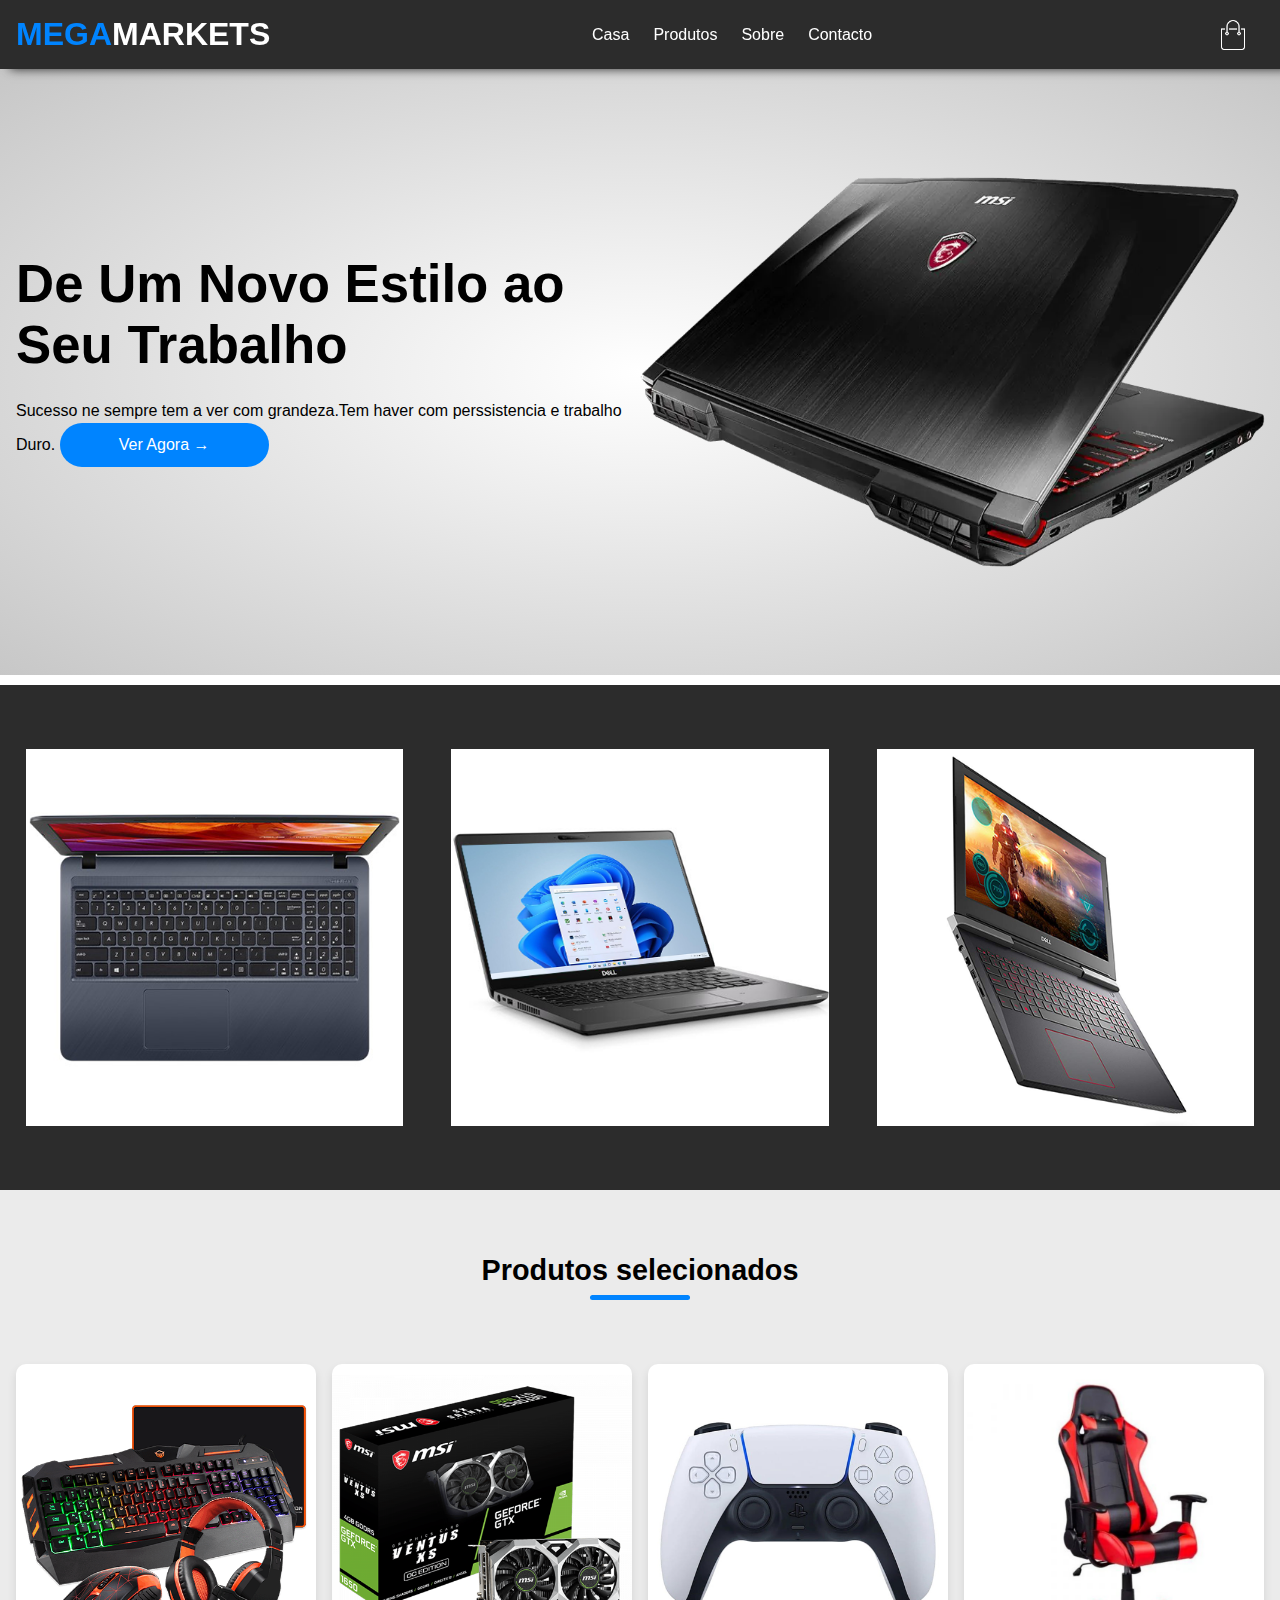
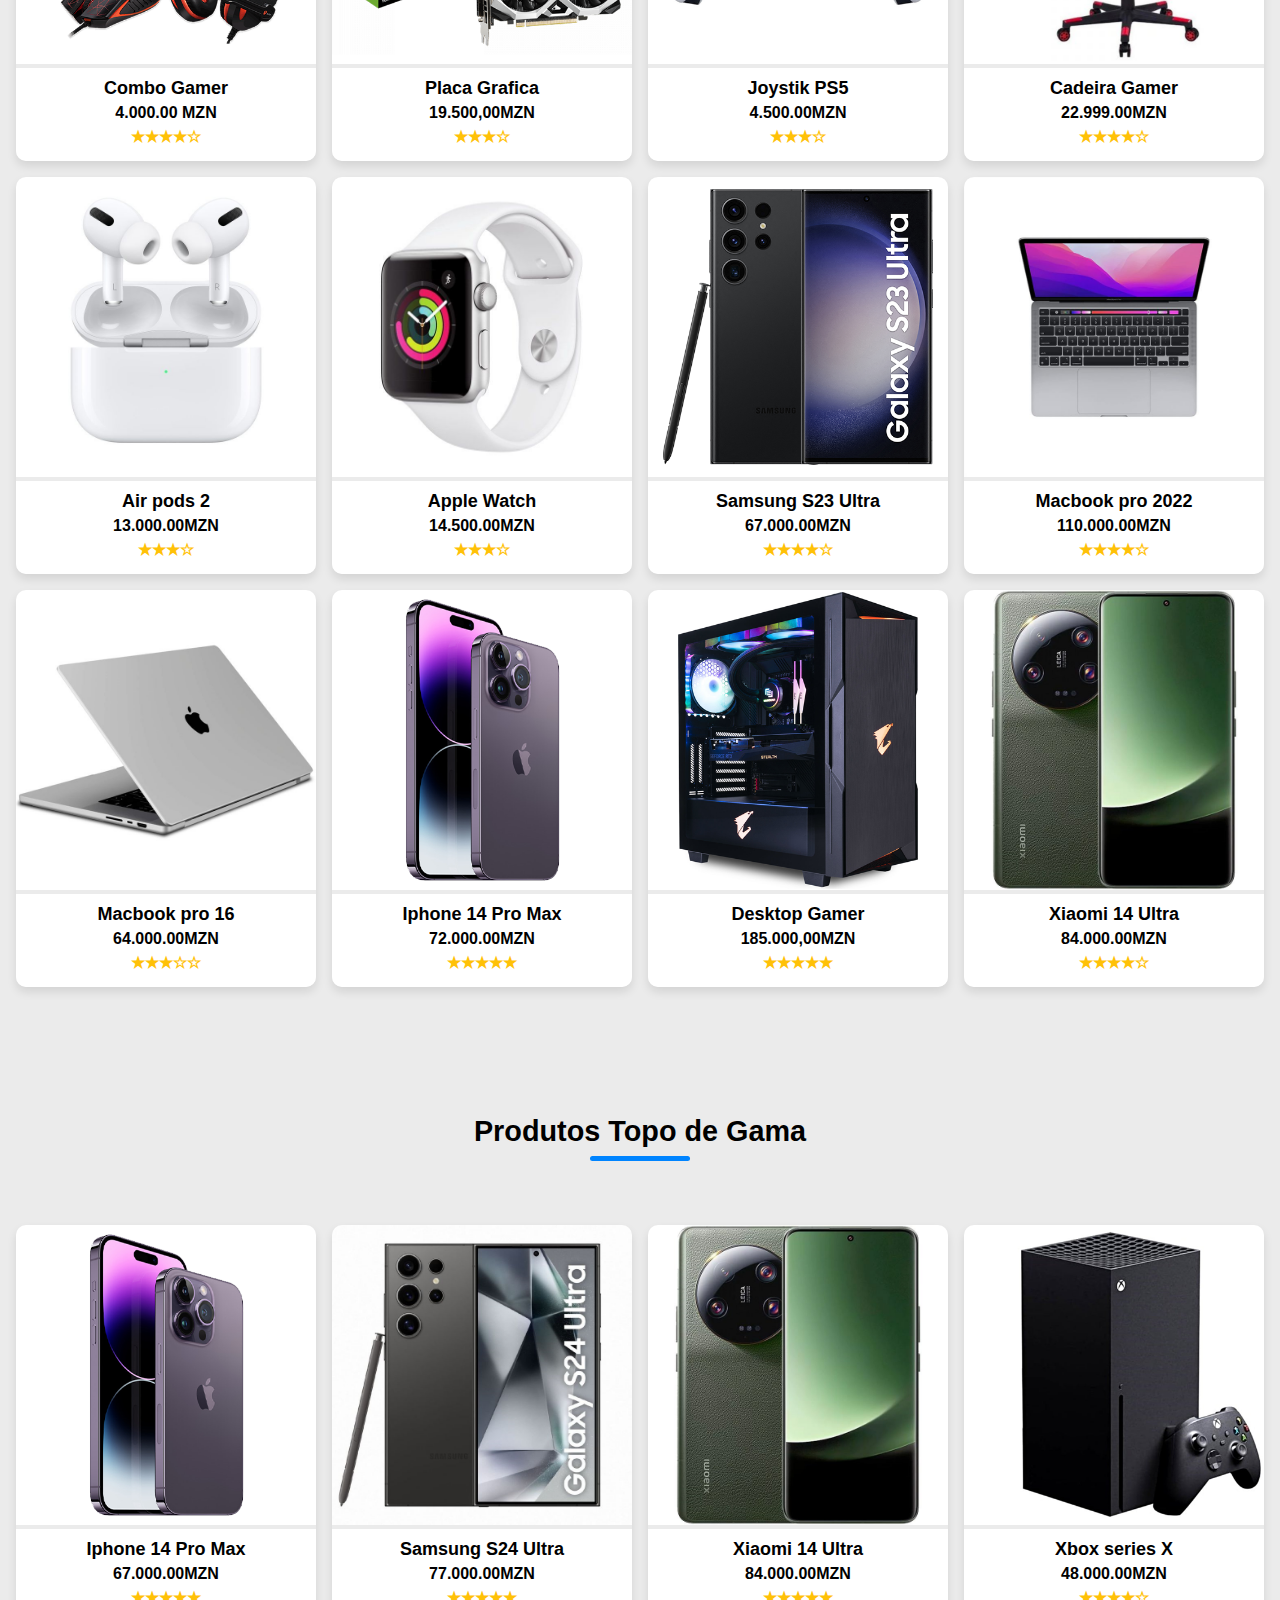
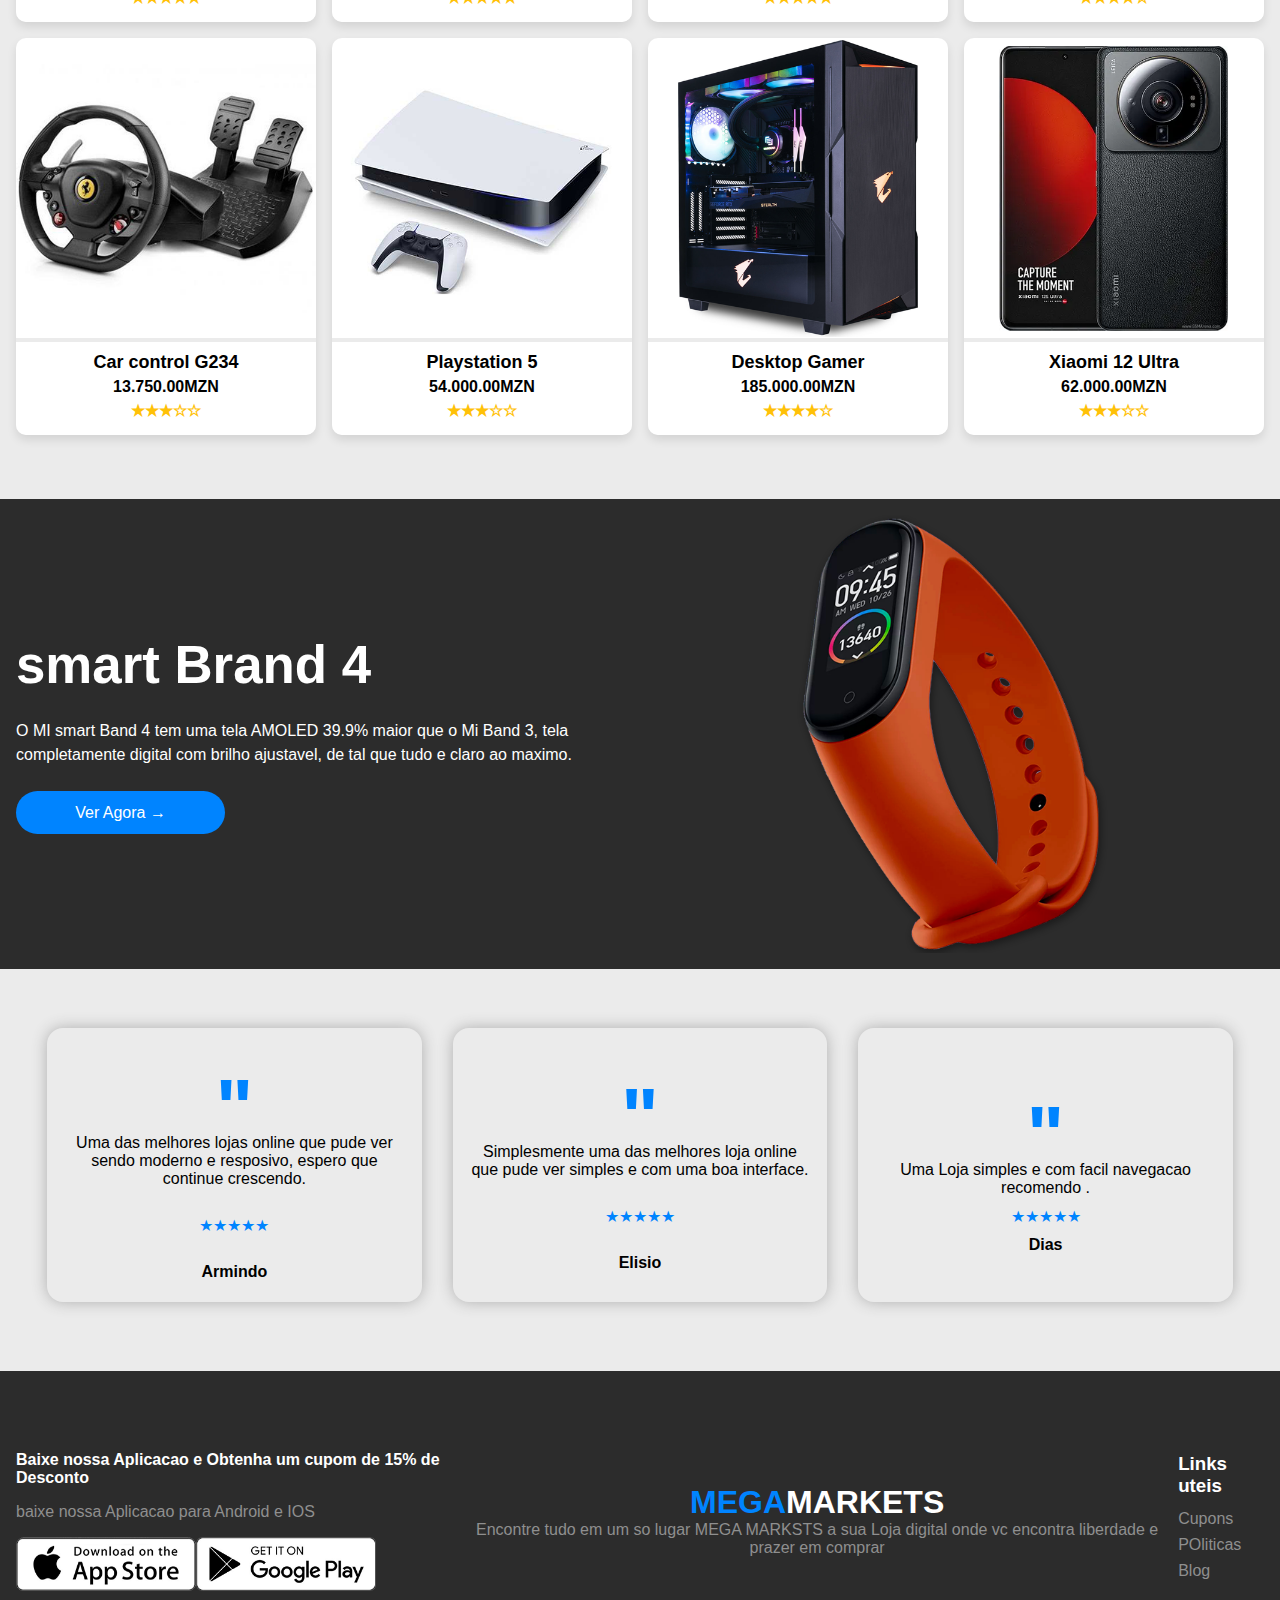
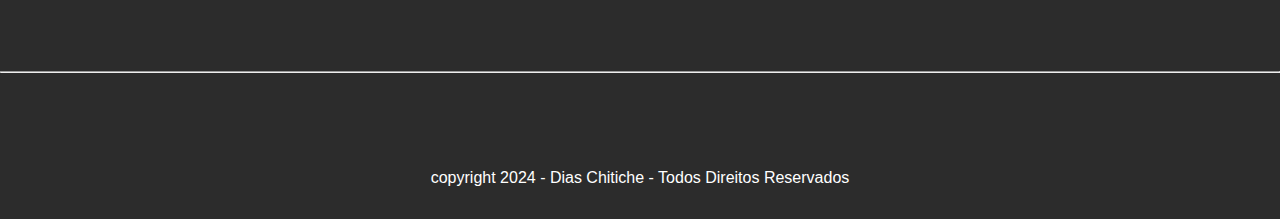
<file: index.html>
<!DOCTYPE html>
<html lang="pt">
<head>
    <meta charset="UTF-8">
    <meta name="viewport" content="width=device-width, initial-scale=1.0">
    <title>Mega |Markets</title>
    <link rel="stylesheet" href="/styles/globals.css">
</head>
<body>
   <div class="navbar show-menu ">
    <div class="header-inner-content">
        <h1 class="logo">MEGA<span>MARKETS</span></h1>
        <nav>
            <ul>
                
                <li><a href="#titulo1">Casa</a></li>
                <li><a href="#titulo2">Produtos</a></li>
                <li><a href="sobre.html">Sobre</a></li>
                <li><a href="contac.html">Contacto</a></li>
            </ul>
        </nav>
        <div class="nav-icon-container">
            <img src="/images/cart.png" alt="icon do carinho" class="cart-icon" />
            <img src="images/menu.png" class="menu-button" />
        </div>
    </div>
   </div> 
   <header>
    <div class="header-inner-content">
        <div class="header-botton-side">
            <div class="header-botton-side-left">
                <h2 id="titulo1">De Um Novo Estilo ao Seu Trabalho</h2>
                <p class="pop">Sucesso ne sempre tem a ver com grandeza.Tem haver com perssistencia e trabalho Duro.</>
                <button>Ver Agora &#8594;</button>
            </div>
            <div class="header-botton-side-right animated-image">
                <img src="images/gaming-msi-header.png" />

            </div>
        </div>
    </div>
   </header>
   <!-- Main Content -->
   <main>
    <div class="gray-background">
        <div class="page-inner-content">
            <div class="cls cls-3">
                <img src="/images/products/product-1.png" alt="" />
                <img src="images/products/product-2.png" alt="" />
                <img src="images/products/product-3.png" alt="" />


            </div>
        </div>
    </div>
    
    <div>
        <div class="page-inner-content">
            <h3 class="sec-titulo" id="titulo2">Produtos selecionados</h3>
            <div class="sbtitulo-underline"></div>
            <div class="cls cls-4">
                <div class="product-container">
                    <img src="images/products/product-4.png" alt="Combo Gamer">
                    <div class="product-info">
                      <h2>Combo Gamer</h2>
                      <p>4.000.00 MZN <p class="starts">&#9733;&#9733;&#9733;&#9733;&#9734;</p>
                    </div>
                    <div class="hover-contentt">
                      <p><br>
                      Este e um conjunto gamer, com as suas luzes RGB e com muito estilo.</p>
                      <button class="add-to-cart-btn">Adicionar ao carrinho</button>
                    </div>
                  </div>
               
                

            <div class="product-container">
                <img src="images/products/product-5.png" alt="Placa Grafica">
                <div class="product-info">
                  <h2>Placa  Grafica</h2>
                  <p> 19.500,00MZN <p class="starts">&#9733;&#9733;&#9733;&#9734;</p>
                </div>
                <div class="hover-contentt">
                  <p>Descrição do produto... <br>NVIDIA GEFORCE RTX 3080 e uma poderosa GPU que oferece um incrivel desempenho grafico para jogos e aplicativos, com 8704 nucleos e 10 GB de memoria GDDR6X.</p>
                  <button class="add-to-cart-btn">Adicionar ao carrinho</button>
                </div>
              </div>
            <div class="product-container">
                <img src="images/products/product-6.png" alt="PS5">
                <div class="product-info">
                  <h2>Joystik PS5</h2>
                  <p>4.500.00MZN <p class="starts">&#9733;&#9733;&#9733;&#9734;</p>
                </div>
                <div class="hover-contentt">
                  <p><br>Descrição do produto... <br> Esse Joystik possui um design ergonomico, microfone embutido, botão de criação , otimizacao de conforto e precisão, tudo isso para melhorar a sua jogabilidade </p>
                  <button class="add-to-cart-btn">Adicionar ao carrinho</button>
                </div>
              </div>
            <div class="product-container">
                <img src="images/products/product-7.png" alt="Cadeira Gamer">
                <div class="product-info">
                  <h2>Cadeira Gamer</h2>
                  <p>22.999.00MZN<p class="starts">&#9733;&#9733;&#9733;&#9733;&#9734;</p>
                </div>
                <div class="hover-contentt">
                  <p> <br>Descrição do produto... <br>Esta cadeira e projetada para oferecer conforto e suporte ergonomico durante longas sessões de jogos.possui ajustes de altura, inclinação, apoio de braços e almofadas para alombar o pescoço. </p>
                  <button class="add-to-cart-btn">Adicionar ao carrinho</button>
                </div>
              </div>
            <div class="product-container">
                <img src="images/products/tops/Air Pod Pros.png" alt="Air Pods 2">
                <div class="product-info">
                  <h2>Air pods 2</h2>
                  <p>13.000.00MZN<p class="starts">&#9733;&#9733;&#9733;&#9734;</p>
                </div>
                <div class="hover-contentt">
                  <p><br>Descrição do produto... <br>Os Air Pods são fones de ouvido sem fio da apple conhecidos pelo design compacto e oferecem conexão bluetooth estavel, qualidade de som avançada, com microfone embutido para chamadas, e uma bateria que dura muitas horas, recaregavel pelo estojo portatil.  </p>
                  <button class="add-to-cart-btn">Adicionar ao carrinho</button>
                </div>
              </div>
            <div class="product-container">
                <img src="images/products/tops/Apple Watch.png" alt="Apple Watch">
                <div class="product-info">
                  <h2>Apple Watch</h2>
                  <p>14.500.00MZN <p class="starts">&#9733;&#9733;&#9733;&#9734;</p>
                </div>
                <div class="hover-contentt">
                  <p>Descrição do produto... <br>O apple watch e um relogio inteligente projetado pela apple, oferecendo uma variedade de recursos, incluindo monitoramento de saude, notificacoes, aplicativos e integração com dispositivos IOS.</p>
                  <button class="add-to-cart-btn">Adicionar ao carrinho</button>
                </div>
              </div>
            <div class="product-container">
                <img src="images/products/product-9.png" alt="Nome do produto">
                <div class="product-info">
                  <h2>Samsung S23 Ultra </h2>
                  <p>67.000.00MZN<p class="starts">&#9733;&#9733;&#9733;&#9733;&#9734;</p>
                </div>
                <div class="hover-contentt">
                  <p>Descrição do produto... <br>O samsung S23 Ultra e um smartphone android com caracteristicas inovadoras con conectividades wi-fi,GPS.Com uma camera de 200 Megapixels e grava videos a 8K, com o seu leitor de impressão digital no display da tela ele tem muito a oferecer aos seus usuarios.</p>
                  <button class="add-to-cart-btn">Adicionar ao carrinho</button>
                </div>
              </div>
            <div class="product-container">
                <img src="images/products/tops/mac.png" alt="Nome do produto">
                <div class="product-info">
                  <h2>Macbook pro 2022</h2>
                  <p>110.000.00MZN <p class="starts">&#9733;&#9733;&#9733;&#9733;&#9734;</p>
                </div>
                <div class="hover-contentt">
                  <p>Descrição do produto... <br>Com um processador 8-core  com 4 nucleos de desempenho e 4 nucleos de eficiencia GPU 10-core, e o seu touch bar o Macbook pro 2022 tem muito a oferecer aos seus usuarios, desde desempenho estilo e comodidade.</p>
                  <button class="add-to-cart-btn">Adicionar ao carrinho</button>
                </div>
              </div>
            <div class="product-container">
                <img src="images/products/tops/MacBook Pro 16 (2021, M1) .png" alt="Nome do produto">
                <div class="product-info">
                  <h2>Macbook pro 16</h2>
                  <p>64.000.00MZN<p class="starts">&#9733;&#9733;&#9733;&#9734;&#9734</p>
                </div>
                <div class="hover-contentt">
                  <p>Descrição do produto... <br>Com um processador da inter e placa grafica radeon, sem se esquecer da sua touch bar o Macbook pro 2016 e um excelente computador oferecendo um desempenho a altura, nao abaixo das espectativas.</p>
                  <button class="add-to-cart-btn">Adicionar ao carrinho</button>
                </div>
              </div>
            <div class="product-container">
                <img src="images/products/product-8.png" alt="Nome do produto">
                <div class="product-info">
                  <h2>Iphone 14 Pro Max</h2>
                 <p>72.000.00MZN <p class="starts">&#9733;&#9733;&#9733;&#9733;&#9733;</p> 
                </div>
                <div class="hover-contentt">
                  <br><p>Descrição do produto... <br>O iphone 14 Pro Max e um smartphone IOS inovador com uma tela de 6.7 polegadas, conectividade 5G, conectividades wi-fi e GPS, com uma camera de 48 Megapixels que permite tirar fotos fantasticas e gravar videos em 4K, ele tem muito a oferecer aos seus usuarios</p>
                  <button class="add-to-cart-btn">Adicionar ao carrinho</button>
                </div>
              </div>
            <div class="product-container">
                <img src="images/products/product-15.png" alt="Nome do produto">
                <div class="product-info">
                  <h2>Desktop Gamer </h2>
                  <p>185.000,00MZN<p class="starts">&#9733;&#9733;&#9733;&#9733;&#9733;</p>
                </div>
                <div class="hover-contentt">
                  <p>Descrição do produto... <br>Este e um poderoso desktop gamer, com com processador intel core de ultima geração, com opcões de placas graficas de NVIDIA GEFORCE RTX ate 64GB RAM DDR4, diversas opcões de armazenamento ssd e iluminação reajustavel. Tudo isso para lhe oferecer a melhor experiencia possivel </p>
                  <button class="add-to-cart-btn">Adicionar ao carrinho</button>
                </div>
              </div>
            <div class="product-container">
                <img src="images/products/tops/Xiaomi 14 Ultra.png" alt="Nome do produto">
                <div class="product-info">
                  <h2>Xiaomi 14 Ultra</h2>
                  <p>84.000.00MZN <p class="starts">&#9733;&#9733;&#9733;&#9733;&#9734;</p>
                </div>
                <div class="hover-contentt">
                  <p>Descrição do produto... <br>O Xiaomi 14 Ultra e um smartphone android inovador com uma tela de 6.8 polegadas, conectividade 5G, conectividades wi-fi e GPS, com uma camera de 50 Megapixels que permite tirar fotos fantasticas e gravar videos em 8K,e proteção IP68, ele tem muito a oferecer aos seus usuarios</p>
                  <button class="add-to-cart-btn">Adicionar ao carrinho</button>
                </div>
              </div>
            
            
            </div>
        </div>
    </div>

    <div class="page-inner-content">
        <h3 class="sec-titulo">Produtos Topo de Gama</h3>
        <div class="sbtitulo-underline"></div>
        <div class="cls cls-4">
            <div class="product-container">
                <img src="images/products/product-8.png" alt="Nome do produto">
                <div class="product-info">
                  <h2>Iphone 14 Pro Max</h2>
                  <p>67.000.00MZN<p class="starts">&#9733;&#9733;&#9733;&#9733;&#9733;</p>
                </div>
                <div class="hover-contentt">
                  <p>Descrição do produto... <br>O iphone 14 Pro Max e um smartphone IOS inovador com uma tela de 6.7 polegadas, conectividade 5G, conectividades wi-fi e GPS, com uma camera de 48 Megapixels que permite tirar fotos fantasticas e gravar videos em 4K, e com espaço de armazenamento de ate 1024 GB  ele tem muito a oferecer aos seus usuarios.</p>
                  <button class="add-to-cart-btn">Adicionar ao carrinho</button>
                </div>
              </div>
            <div class="product-container">
                <img src="images/products/tops/samsung s24.png" alt="Nome do produto">
                <div class="product-info">
                  <h2>Samsung S24 Ultra</h2>
                  <p>77.000.00MZN <p class="starts
                    ">&#9733;&#9733;&#9733;&#9733;&#9733;</p>
                </div>
                <div class="hover-contentt">
                  <p>Descrição do produto... <br>O samsung S23 Ultra e um smartphone android com caracteristicas inovadoras con conectividades wi-fi,GPS.Com uma camera de 200 Megapixels e grava videos a 8K, com o seu leitor de impressão digital no display da tela, alem da proteção IP68   ele tem muito a oferecer aos seus usuarios.</p>
                  <button class="add-to-cart-btn">Adicionar ao carrinho</button>
                </div>
              </div>
            <div class="product-container">
                <img src="images/products/tops/Xiaomi 14 Ultra.png" alt="Nome do produto">
                <div class="product-info">
                  <h2>Xiaomi 14 Ultra</h2>
                  <p>84.000.00MZN<p class="starts">&#9733;&#9733;&#9733;&#9733;&#9733;</p>
                </div>
                <div class="hover-contentt">
                  <p>Descrição do produto... <br>O Xiaomi 14 Ultra e um smartphone android inovador com uma tela de 6.8 polegadas, conectividade 5G, conectividades wi-fi e GPS, com uma camera de 50 Megapixels que permite tirar fotos fantasticas e gravar videos em 8K,e proteção IP68, ele tem muito a oferecer aos seus usuarios</p>
                  <button class="add-to-cart-btn">Adicionar ao carrinho</button>
                </div>
              </div>
            <div class="product-container">
                <img src="images/products/product-12.png" alt="Nome do produto">
                <div class="product-info">
                  <h2>Xbox series X</h2>
                  <p>48.000.00MZN<p class="starts">&#9733;&#9733;&#9733;&#9733;&#9734;</p>
                </div>
                <div class="hover-contentt">
                  <p>Descrição do produto... <br>Esta uma consola com um desempenho excelente que roda jogos em 4K, vem equipado com um leitor Blu-ray disc UHD e com a capacidade de armazenamento ate 1024 GB.</p>
                  <button class="add-to-cart-btn">Adicionar ao carrinho</button>
                </div>
              </div>
            <div class="product-container">
                <img src="images/products/product-13.png" alt="Nome do produto">
                <div class="product-info">
                  <h2>Car control G234</h2>
                  <p>13.750.00MZN <p class="starts">&#9733;&#9733;&#9733;&#9734;&#9734;</p>
                </div>
                <div class="hover-contentt">
                  <p>Descrição do produto... <br>Este e um aparelho para amantes dos jogos de carros, ele e um kit composto por volante e pedais,que irao deixar a sua experiencia mais realista. </p>
                  <button class="add-to-cart-btn">Adicionar ao carrinho</button>
                </div>
              </div>
            <div class="product-container">
                <img src="images/products/product-14.png" alt="Nome do produto">
                <div class="product-info">
                  <h2>Playstation 5</h2>
                  <p>54.000.00MZN <p class="starts">&#9733;&#9733;&#9733;&#9734;&#9734;</p>
                </div>
                <div class="hover-contentt">
                  <p>Descrição do produto... <br>esta e uma consola muito poderosa, que entrega um desempenho incrivel muito amada pelos amantes de jogos com GPU na aquitetura da AMD.</p>
                  <button class="add-to-cart-btn">Adicionar ao carrinho</button>
                </div>
              </div>
            <div class="product-container">
                <img src="images/products/product-15.png" alt="Nome do produto">
                <div class="product-info">
                  <h2>Desktop Gamer</h2>
                  <p>185.000.00MZN<p class="starts">&#9733;&#9733;&#9733;&#9733;&#9734;</p>
                </div>
                <div class="hover-contentt">
                  <p>Descrição do produto... <br>Este e um poderoso desktop gamer, com com processador intel core de ultima geração, com opcões de placas graficas de NVIDIA GEFORCE RTX ate 64GB RAM DDR4, diversas opcões de armazenamento ssd e iluminação reajustavel. Tudo isso para lhe oferecer a melhor experiencia possivel </p>
                  <button class="add-to-cart-btn">Adicionar ao carrinho</button>
                </div>
              </div>
            <div class="product-container">
                <img src="images/products/product-11.png" alt="Nome do produto" class="balancar">
                <div class="product-info">
                  <h2>Xiaomi 12 Ultra</h2>
                  <p>62.000.00MZN <p class="starts">&#9733;&#9733;&#9733;&#9734;&#9734;</p>
                </div>
                <div class="hover-contentt">
                  <p>Descrição do produto... <br>O Xiaomi 12 Ultra e um smartphone android inovador com uma tela de 6.8 polegadas, conectividade 5G, conectividades wi-fi e GPS, com uma camera de 50 Megapixels que permite tirar fotos fantasticas e gravar videos em 8K,e proteção IP68, ele tem muito a oferecer aos seus usuarios</p>
                  <button class="add-to-cart-btn">Adicionar ao carrinho</button>
                </div>
              </div>
            
           
    </div>

    <div class="gray-background">
        <div class="header-inner-content">
            <div class="header-botton-side exclusive-container">
                <div class="header-botton-side-left">
                    <h2 class="opt" style="color: #fff;">smart Brand 4</h2>
                    <p class="tpss" style="color: #fff;"> O MI smart Band 4 tem uma tela AMOLED 39.9% maior que o Mi Band 3, tela completamente digital com brilho ajustavel, de tal que tudo e claro ao maximo.</p>
                    <button>Ver Agora &#8594;</button>
                </div>
                <div class="header-botton-side-right animated-image">
                    <img src="images/exclusive.png" alt="Imagem animada"/>
    
                </div>
            </div>
        </div>
    </div>

    <div class="page-inner-content">
        <div class="testimonials">
            <div class="testimonial">
                <p>"</p>
                <P>Uma das melhores lojas online que pude ver sendo moderno e resposivo, espero que continue crescendo. </P><br>
                <p class="rate">&#9733;&#9733;&#9733;&#9733;&#9733;</p><br>
                <p>Armindo</p>

            </div>
            <div class="testimonial">
                <p>"</p>
                <P>Simplesmente uma das melhores loja online que pude ver simples e com uma boa interface. </P><br>
                <p class="rate">&#9733;&#9733;&#9733;&#9733;&#9733;</p><br>
                <p>Elisio</p>

            </div>
            <div class="testimonial">
                <p>"</p>
                <P>Uma Loja simples e com facil navegacao recomendo . </P>
                <p class="rate">&#9733;&#9733;&#9733;&#9733;&#9733;</p>
                <p>Dias</p>

            </div>

        </div>

    </div>
    

    <!-- Carrinho de compras -->
  <div class="shopping-cart">
    <h2>Carrinho</h2>
    <ul class="cart-items">
      <!-- Itens do carrinho serão exibidos aqui -->
    </ul>
    <div class="cart-total">
      <span>Total:</span>
      <span class="total-price">.00MZN</span>
    </div>
    <button class="checkout-btn">Finalizar compra</button>
    <button class="close-cart-btn">Fechar</button>
  </div>
</div>
 </main>


 <footer class="gray-background">
    <div class="page-inner-content footer-content">
        <div class="dowload-opcoes">
            <p>Baixe nossa Aplicacao e Obtenha um cupom de 15% de Desconto </p>
            <p>baixe nossa Aplicacao para Android e IOS</p>
            <div>
                <img src="images/app-store.png" alt="">
                <img src="images/play-store.png" alt="">

            </div>
        </div>

        <div class="logo-footer">
            <h1 class="logo">MEGA<span>MARKETS</span></h1>
            <p>Encontre tudo em um so lugar MEGA MARKSTS a sua Loja digital onde vc encontra liberdade e prazer em comprar</p>
        </div>
        <div class="links-footer">
            <h3>Links uteis</h3>
            <ul>
                <li>Cupons</li>
                <li>POliticas</li>
                <li>Blog</li>
            </ul>
        </div>
    </div>

    <hr class="page-inner-content" />
    <div class="page-inner-content copyright"></div>
    <p class="ppt">copyright  2024 - Dias Chitiche - Todos Direitos Reservados</p>
 </footer>
   <script>
    const navbar = document.querySelector(".navbar");
    const menuButton = document.querySelector(".menu-button");
    
    menuButton.addEventListener("click", () => {
        navbar.classList.toggle("show-menu");
    });
   </script>

   <script>
    // Selecionar elementos do DOM
const cartIcon = document.querySelector('.cart-icon');
const shoppingCart = document.querySelector('.shopping-cart');
const closeCartBtn = document.querySelector('.close-cart-btn');
const cartItems = document.querySelector('.cart-items');
const totalPrice = document.querySelector('.total-price');
const checkoutBtn = document.querySelector('.checkout-btn');
const clearCartBtn = document.querySelector('.clear-cart-btn');

// Adicionar eventos aos elementos do DOM
cartIcon.addEventListener('click', () => {
  shoppingCart.style.display = 'block';
});

closeCartBtn.addEventListener('click', () => {
  shoppingCart.style.display = 'none';
});

checkoutBtn.addEventListener('click', () => {
  alert('Compra realizada com sucesso!');
  shoppingCart.style.display = 'none';
  clearCart();
});


// Exemplo de produtos
const products = [
  { name: 'Combo Gamer', image: 'product1.jpg', price: 4000 },
  { name: 'Placa Grafica', image: 'product2.jpg', price: 19500 },
  { name: 'Joysticks PS5', image: 'product3.jpg', price: 4500 },
  // Mais produtos aqui
];

// Selecionar botões de adicionar ao carrinho
const addToCartBtns = document.querySelectorAll('.add-to-cart-btn');

// Adicionar eventos aos botões de adicionar ao carrinho
addToCartBtns.forEach((btn, index) => {
  btn.addEventListener('click', () => {
    const product = products[index];
    addToCart(product);
  });
});

// Função para adicionar itens ao carrinho
function addToCart(product) {
  const cartItem = document.createElement('li');
  cartItem.classList.add('cart-item');
  cartItem.innerHTML = `
    <img src="${product.image}" alt="${product.name}" class="cart-item-image">
    <div class="cart-item-details">
      <span class="cart-item-name">${product.name}</span>
      <span class="cart-item-price">$${product.price}</span>
    </div>
    <button class="remove-btn">Remover</button>
  `;
  cartItems.appendChild(cartItem);
  updateTotalPrice();
}

// Função para atualizar o preço total do carrinho
function updateTotalPrice() {
  const cartItems = document.querySelectorAll('.cart-item');
  let total = 0;
  cartItems.forEach(item => {
    const price = parseFloat(item.querySelector('.cart-item-price').textContent.replace('$', ''));
    total += price;
  });
  totalPrice.textContent = `$${total.toFixed(2)}`;
}

// Função para remover itens do carrinho
function removeFromCart(item) {
  item.remove();
  updateTotalPrice();
}

// Função para limpar o carrinho
function clearCart() {
  cartItems.innerHTML = '';
  updateTotalPrice();
}

// Adicionar eventos aos botões de remover do carrinho
cartItems.addEventListener('click', (e) => {
  if (e.target.classList.contains('remove-btn')) {
    const item = e.target.parentElement;
    removeFromCart(item);
  }
});

   </script>
</body>
</html>
</file>
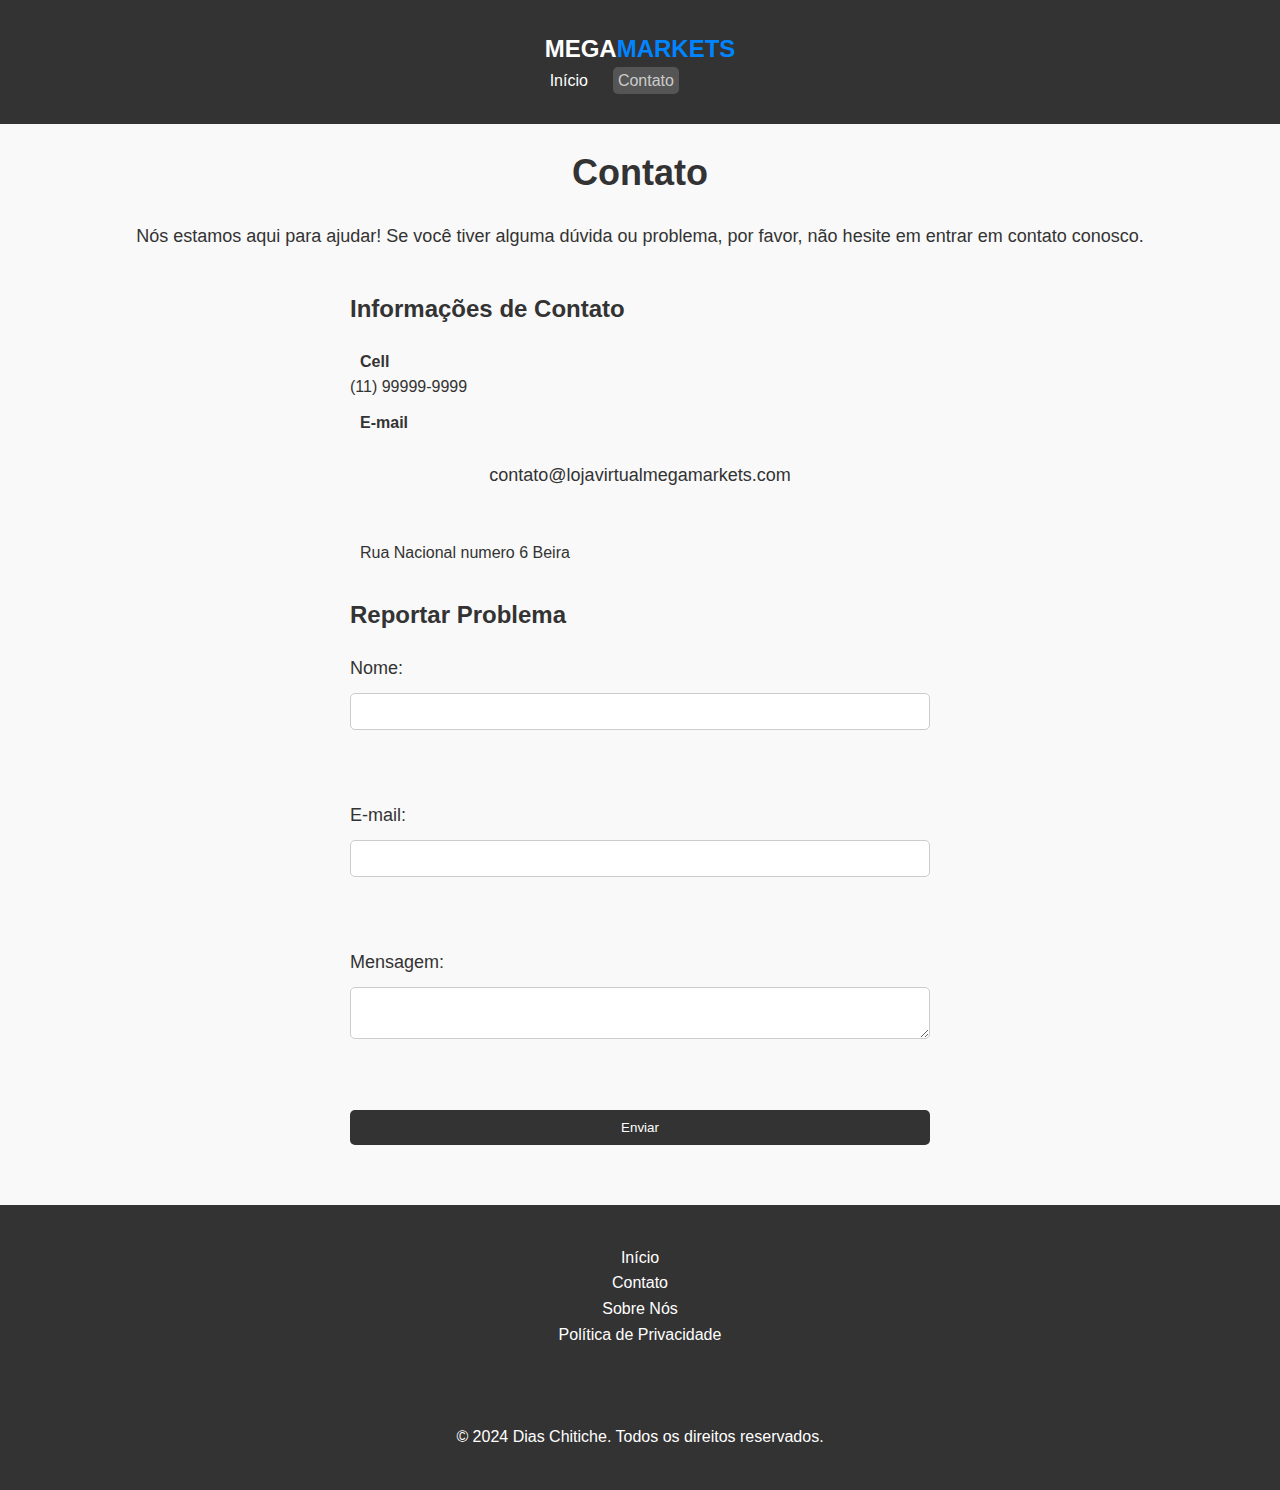
<file: contac.html>
<!DOCTYPE html>
<html lang="pt-br">
<head>
    <meta charset="UTF-8">
    <meta name="viewport" content="width=device-width, initial-scale=1.0">
    <title>Contato | Loja Virtual</title>
    <link rel="stylesheet" href="styles/contac.css">
</head>
<body>
    <nav class="navbar">
        <div class="container">
            <a href="index.html" class="logo">MEGA<span class="dias">MARKETS</span></a>
            <ul class="nav-links">
                <li class="icon" ><a href="index.html">Início</a></li>
                <li><a href="contato.html" class="active">Contato</a></li>
            </ul>
        </div>
    </nav>

    <main class="container">
        <h1>Contato</h1>
        <p>Nós estamos aqui para ajudar! Se você tiver alguma dúvida ou problema, por favor, não hesite em entrar em contato conosco.</p>

        <section class="contact-info">
            <h2>Informações de Contato</h2>
            <ul class="colorr">
                <li><i class="fas fa-phone"></i> <b>Cell</b> <br> (11) 99999-9999</li>
                <li><i class="fas fa-envelope"></i> <b>E-mail <br></b><br> <p>contato@lojavirtualmegamarkets.com</p></li>
                <li><i class="fas fa-map-marker-alt"></i> Rua Nacional numero 6 Beira</li>
            </ul>
        </section>

        <section class="report-problem">
            <h2>Reportar Problema</h2>
            <form>
                <label for="nome">Nome:</label>
                <input type="text" id="nome" name="nome"><br><br>
                <label for="email">E-mail:</label>
                <input type="email" id="email" name="email"><br><br>
                <label for="mensagem">Mensagem:</label>
                <textarea id="mensagem" name="mensagem"></textarea><br><br>
                <button type="submit">Enviar</button>
            </form>
        </section>
    </main>

    <footer class="footer">
        <div class="container">
            <ul class="footer-links">
                <li><a href="index.html">Início</a></li>
                <li><a href="contato.html">Contato</a></li>
                <li><a href="sobre.html">Sobre Nós</a></li>
                <li><a href="#">Política de Privacidade</a></li>
            </ul>
            <ul class="social-links">
                <li><a href="#" target="_blank"><i class="fab fa-facebook-f"></i></a></li>
                <li><a href="#" target="_blank"><i class="fab fa-instagram"></i></a></li>
                <li><a href="#" target="_blank"><i class="fab fa-twitter"></i></a></li>
            </ul>
            <p>&copy; 2024 Dias Chitiche. Todos os direitos reservados.</p>
        </div>
    </footer>

   
</body>
</html>
</file>
<file: styles/globals.css>
*{
box-sizing: border-box;
padding: 0;
margin: 0;
}

body{
    font-family: 'arial';
}

/* header */

.header-inner-content{
    max-width: 1300px;
    margin-left: auto;
    margin-right: auto;
}

.navbar{
    background-color: #2c2c2c;
    padding: 1rem;
    position: sticky;
    top: 0;
    box-shadow: 10px 0px 10px #2c2c2c;
    z-index: 99;
}

.navbar>div{
    display: flex;
    align-items: center;
    justify-content: space-between;
    position: relative;
}

.logo{
    color: #0084ff;
}

.logo span{
    color: white;
}

nav ul {
    display: flex;
    list-style: none;
    align-items: center;
}

nav a{
    color: #fff;
    text-decoration: none;
}

.nav-icon-container{
    display: flex;
    align-items: center;   
}

.nav-icon-container img{
    width: 30px;
    cursor: pointer;
}

.nav-icon-container img:first-child{
    margin-right: 1rem;
}

nav ul li{
    color: white;
    margin-right: 1.5rem;
    cursor: pointer;
}

nav ul li:hover{
    transform: translateY(-5px);
    transition: all 0.2s;
    font-weight: bold;
}

.menu-button{
    display: none;
}

header{
    background-image: radial-gradient(#fff, #c7c7c7);
}

.header-botton-side{
    display: flex;
    align-items: center;
    padding: 1rem;
}

.header-botton-side-left{
    height: 100%;
    flex-basis: 50%;
}

.header-botton-side-left h2{
    font-size: 3.3rem;
    margin-bottom: 1.5rem;
}

.header-botton-side-left p{
    line-height: 1.5rem;
    margin-bottom: 1.5rem;
}

.header-botton-side-left button{
    background-color: #0084ff;
    border: none;
    cursor: pointer;
    padding: 0.8rem 3.7rem;
    border-radius: 9999px;
    color: white;
    font-weight: 500;
    font-size: 1rem;
    transition: all 0.2s;
}

.header-botton-side-left button:hover{
    background-color: #004c94;
}

.header-botton-side-right{
    flex-basis: 50%;
    display: flex;
    align-items: center;
    justify-content: center;
}

.header-botton-side-right img{
    width: 115%;
    margin: 0;
}

/* Media Queries */
@media (max-width: 800px){
    .logo{
        font-size: 1.2rem;
    }

    .menu-button{
        display: block;
    }
   
    .header-botton-side{
        flex-direction: column;
        text-align: center;
        padding-top: 4rem;
    }
   
    nav{
        position: absolute;
        background-color: #2c2c2c;
        width: 100%;
        top: 46px;
        display: none;
    }

    .show-menu nav{
        display: block;
    }

    nav ul{
        flex-direction: column;
    }

    nav ul li{
        text-align: center;
        padding: 0.8rem;
    }
}

/* header */

/* Main content */
main{
    background-color: #ebebeb;
}
.gray-background{
    background-color: #2c2c2c;
}

.page-inner-content{
    max-width: 1280px;
    margin: 0;
}

.cls{
    display: grid;
    justify-content: space-evenly;
    padding: 4rem 1rem;
}

.cls-3{
    grid-template-columns: repeat(3, 1fr);
    gap: 3rem;
    margin: 10px;
}

.cls-3 img{
    width: 100%;
}

.cls-4{
    grid-template-columns: repeat(4, 1fr);
    gap: 1rem;
}

.cls-4 img{
    width: 100%;
}


.cls>*{
    cursor: pointer;
    transition: all 0.2s;
}

.cls>*:hover{
    transform: translateY(-5px);
}

.sec-titulo{
    text-align: center;
    margin-top: 4rem;
    font-size: 1.8rem;
}

.sbtitulo-underline{
    width: 100px;
    height: 5px;
    background-color: #0084ff;
    border-radius: 9999px;
    margin: 8px auto 0 auto;
}

.prod-nome{
    font-weight: 600;
    margin-top: 0.4rem;
}

.rate{
    color: #0084ff;
}

.prod-preco span{
    font-weight: 600;

}

.prod{
    color: #2c2c2c;
    margin-bottom: 1rem;
    display: flex;
    flex-direction: column;
}

.prod-nome{
    font-weight: 600;
    font-size: 1rem;
}


}



.exclusive-container{
    color: #fff;
    flex-direction: row-reverse;
    padding: 5rem 1rem;
}

.exclusive-container img{
    max-width: 500px;
}


/* novo css */

.product-container {
    position: none;
    width: 100%;
    max-width: 300px;
    border-radius: 10px;
    overflow: hidden;
    box-shadow: 0px 5px 10px rgba(0, 0, 0, 0.1);
  }
  
  .product-container img {
    width: 100%;
    height: auto;
  }
  
  .product-info {
    background-color: #fff;
    padding: 10px;
    text-align: center;
  }
  
  .product-info h2 {
    margin: 0;
    font-size: 18px;
  }
  
  .product-info p {
    margin: 5px 0;
    font-size: 16px;
    font-weight: bold;
  }
  
  .rating {
    display: flex;
    justify-content: center;
    align-items: center;
    height: 20px;
  }

  .starts{
    color: #ffc107;
    font-size: 600px;
  }
  
  
  
  .hover-contentt {
    top: 2px;
    position: absolute;
    bottom: 0;
    left: 0;
    right: 0;
    background-color: rgba(0, 0, 0, 0.6);
    overflow: hidden;
    width: 100%;
    height: 0;
    transition: .5s ease;
    padding: 20px;
    text-align: center;
    display: flex;
    flex-direction: column;
    align-items: center;
  }
  
  .product-container:hover .hover-contentt {
    height: 100%;
  }
  
  .hover-contentt p {
    color: white;
    font-family: Arial, sans-serif;
    font-size: 18px;
    margin-bottom: 20px;
  }
  
  .hover-contentt button {
    border: none;
    color: white;
    font-family: Arial, sans-serif;
    font-size: 18px;
    padding: 10px 20px;
    background-color: #0084ff;
    border-radius: 20px;
    cursor: pointer;
    outline: none;
    margin-top: auto;
  }
  
  .hover-contentt button:hover {
    background-color: #004c94;
  }

/* fim novo css */


/* novo css para carinho */
.cart-icon {
    width: 30px;
    height: 30px;
    cursor: pointer;
  }
  
  .content {
    display: flex;
    flex-direction: column;
    align-items: center;
    padding: 20px;
  }
  
  .products {
    display: flex;
    flex-wrap: wrap;
    justify-content: center;
  }
  
  .product {
    margin: 20px;
    width: 200px;
    display: flex;
    flex-direction: column;
    align-items: center;
  }
  
  .product img {
    width: 100%;
    height: 150px;
    object-fit: cover;
    border-radius: 10px;
  }
  
  .shopping-cart {
    position: fixed;
    top: 70px;
    right: 0;
    background-color: #fff;
    padding: 20px;
    border: 1px solid #ddd;
    border-radius: 10px;
    width: 300px;
    height: 100vh;
    overflow-y: auto;
    display: none;
  }
  
  .cart-items {
    list-style: none;
    padding: 0;
    margin: 0;
  }
  
  .cart-item {
    padding: 8px;
    border-bottom: 1px solid #ddd;
  }
  
  .cart-item:last-child {
    border-bottom: none;
  }
  
  .cart-item-image {
    width: 50px;
    height: 50px;
    object-fit: cover;
    border-radius: 10px;
    margin-right: 10px;
  }
  
  .cart-item-details {
    position: relative;
    display: flex;
    flex-direction: column;
    justify-content: center;
  }
  
  .cart-item-name {
    font-size: 18px;
    font-weight: bold;
  }
  
  .cart-item-price {
    font-size: 16px;
    color: #666;
  }
  
  .cart-total {
    padding: 10px;
    border-top: 1px solid #ddd;
    font-size: 18px;
    font-weight: bold;
  }
  
  .total-price {
    font-size: 20px;
    font-weight: bold;
    color: #333;
  }
  
  .checkout-btn {
    background-color: #0084ff;
    color: #fff;
    border: none;
    padding: 7px 12px;
    border-radius: 4444px;
    font-size: 18px;
    cursor: pointer;
    margin-top: 20px;
  }
  
  .close-cart-btn {
    background-color: #333;
    color: #fff;
    border: none;
    padding: 5px 10px;
    font-size: 18px;
    cursor: pointer;
    position: absolute;
    top: 15px;
    right: 20px;
  }
/*  fim disso */

/** img balancar */

/* para mover imagem */
.animated-image {
    position: relative;
    animation: move 1.5s infinite;
  }
  
  @keyframes move {
    0% {
      transform: translateY(0);
    }
    50% {
      transform: translateY(-18px);
    }
    100% {
      transform: translateY(0);
    }
  }
/* fim */


/* Media queries */

@media (max-width: 800px){
    .sec-titulo{
        font-size: 1rem;
    }

    .cls-3{
        grid-template-columns: repeat(1, 1fr);
    }

.cls-4{
    grid-template-columns: repeat(2, 1fr);
}

.prod-nome, .prod-preco, .rate{
    max-height: 1rem;
    overflow: hidden;
    font-size: 0.8rem;
}

.exclusive-container img{
    margin-bottom: 4rem;
}

}

/* Main content */

/* testimonials */
.testimonials{
    display: flex;
    padding: 4rem 1rem;
    justify-content: space-evenly;
}

.testimonial{
    display: flex;
    flex-direction: column;
    align-items: center;
    justify-content: center;
    flex-basis: 30%;
    text-align: center;
    box-shadow: 0 0 15px #afafaf;
    padding: 1rem;
    border-radius: 1rem;
    cursor: pointer;
    transition: all 0.2s;
}

.testimonial{
    transform: translateY(-5px);
}

.testimonial p{
    margin: 5px 0;
}

.testimonial p:first-child{
    font-weight: bold;
    font-size: 5rem;
    color: #0084ff;
    margin-top: 3rem;
    line-height: 2rem;
}

.testimonial p:last-child{
    font-weight: bold;
}

/* Media queries */
@media (max-width: 800px){
    .testimonials{
        flex-direction: column;
    }

    .testimonial{
        margin-bottom: 1.2rem;
    }
}



/* testimonial */

/* footer */
.footer-content{
    display: flex;
    align-items: center;
    color: #8f8f8f;
    padding: 4rem 1rem;
    gap: 2ram;
}

.dowload-opcoes>*{
    margin: 1rem 0;
}

.dowload-opcoes>p:first-child{
    font-weight: bold;
    color: #fff;
}

.dowload-opcoes>div{
    display: flex;
}

.dowload-opcoes>div img{
    width: 180px;
}

.logo-footer{
    text-align: center;
}

.links-footer h3{
    color: #fff;
    margin-bottom: 0.8rem;
}

.links-footer ul {
    list-style: none;
}

.links-footer ul li{
    margin-bottom: 0.5rem;
    cursor: pointer;
}

.copyright {
    color: #fff;
    padding: 2rem 0;
    text-align: center;
}

.ppt{
    color: #fff;
    text-align: center;
    padding: 2rem 0;
}


/* Media querie */
@media (max-width: 800px){
    .footer-content{
        display: inline;
        font-size: 0.8rem;
    }

    .footer-content>div{
        padding: 1rem;
    }

    .dowload-opcoes>div{
        display: inline;
    }

    .dowload-opcoes>div img{
        width: 120px;
    }
}

/* footer */
</file>
<file: styles/contac.css>
/* Global Styles */

* {
    box-sizing: border-box;
    margin: 0;
    padding: 0;
}

body {
    font-family: Arial, sans-serif;
    line-height: 1.6;
    color: #333;
    background-color: #f9f9f9;
}

.container {
    max-width: 1200px;
    margin: 0 auto;
    padding: 20px;
}


a{
    color: #fff;
}

/* Navbar Styles */

.navbar {
    background-color: #333;
    color: #fff;
    padding: 10px;
    text-align: center;
    display: flex;
    justify-content: space-between;
    align-items: center;
}

.navbar .logo {
    font-size: 24px;
    font-weight: bold;
    text-decoration: none;
    color: #fff;
}

.navbar .nav-links {
    list-style: none;
    margin: 0;
    padding: 0;
    display: flex;
}

.navbar .nav-links li {
    margin-right: 20px;
}

.navbar .nav-links a {
    color: #fff;
    text-decoration: none;
    padding: 5px;
    border-radius: 5px;
}

.navbar .nav-links a.active {
    color: #ccc;
    background-color: #555;
}

span{
    color: #333;
}

.dias{
    color: #0084ff;
}

.colorr{
    color: #333;
}

a .icon{
    color: #fff;
}
/* Main Styles */

main {
    display: flex;
    flex-direction: column;
    align-items: center;
    padding: 20px;
}

main h1 {
    font-size: 36px;
    font-weight: bold;
    margin-bottom: 20px;
}

main p {
    font-size: 18px;
    margin-bottom: 40px;
    text-align: center;
}

.contact-info,
.report-problem {
    width: 50%;
}

.contact-info h2,
.report-problem h2 {
    font-size: 24px;
    font-weight: bold;
    margin-bottom: 20px;
}

.contact-info ul,
.report-problem ul {
    list-style: none;
    margin: 0;
    padding: 0;
    display: flex;
    flex-direction: column;
    margin-bottom: 20px;
}

.contact-info li,
.report-problem li {
    margin-bottom: 10px;
}

.contact-info i,
.report-problem i {
    margin-right: 10px;
}

.report-problem form {
    display: flex;
    flex-direction: column;
}

.report-problem label {
    font-size: 18px;
    margin-bottom: 10px;
}

.report-problem input,
.report-problem textarea {
    padding: 10px;
    border: 1px solid #ccc;
    border-radius: 5px;
    margin-bottom: 20px;
    resize: vertical;
}

.report-problem button {
    padding: 10px;
    background-color: #333;
    color: #fff;
    border: none;
    border-radius: 5px;
    cursor: pointer;
}

.report-problem button:hover {
    background-color: #555;
}

li{
    color: #fff;
}

.icon a{

}

.popo{
    color: #fff;
}
/* Footer Styles */

footer {
    background-color: #333;
    color: #fff;
    padding: 20px;
    text-align: center;
    margin-top: 40px;
}

a{
    text-decoration:   none;
    colo#fff;
}

li{
    text-emphasis-style: none;
    color: #333;
}

.
/* Responsive Styles */

@media (max-width: 768px) {
    .navbar .nav-links {
        display: none;
    }

    .report-problem form {
        width: 100%;
    }
}

@media (max-width: 480px) {
    main h1 {
        font-size: 24px;
    }

    main p {
        font-size: 16px;
    }

    .contact-info,
    .report-problem {
        width: 100%;
    }

    .report-problem form {
        margin-bottom: 20px;
    }
}
</file>
